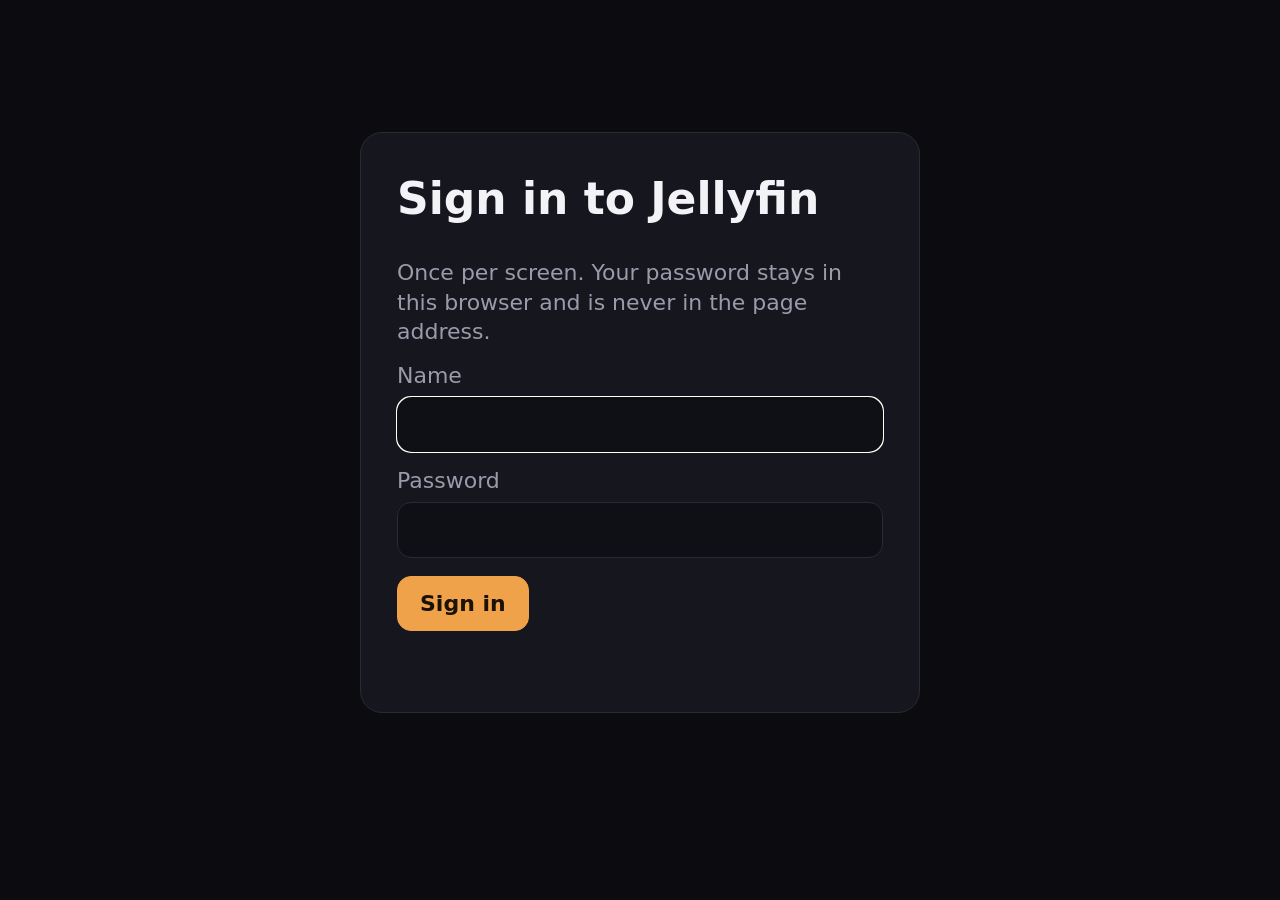
<file: dashboard/screen/index.html>
<!doctype html>
<html lang="en">
<head>
<meta charset="utf-8">
<meta name="viewport" content="width=device-width, initial-scale=1">
<title>Screen Player</title>
<link rel="stylesheet" href="screen.css?v=5">
</head>
<body>
<header id="head" hidden>
  <span class="brand">SCREEN PLAYER</span>
  <nav id="nav"></nav>
  <form class="search" method="get" action="./"><input type="text" name="q" placeholder="Search shows and films" autocomplete="off"><button class="primary" type="submit">Search</button></form>
  <span class="acct"><button type="button" id="who" title="Account">Account ▾</button><span class="acctmenu" id="acctmenu" hidden><a class="btn" id="adm" href="?admin=1" title="Hide titles from this account's Screen Player">Admin</a><button id="out" type="button">Sign out</button></span></span>
</header>
<main id="main"></main>
<script src="jf.js?v=4"></script>
<script>
/* One address per place (home, a list, a show, a search), so the screen's sync carries everyone to the same page.
   Nothing about who is signed in is in the address. */
const $ = s => document.querySelector(s), main = $("#main"), q = new URLSearchParams(location.search), PER = 30;
const el = (tag, cls, text) => { const e = document.createElement(tag); if (cls) e.className = cls; if (text != null) e.textContent = text; return e; };
const link = (href, label, cls) => { const a = el("a", cls, label); a.href = href; return a; };

function loginBox(msg) {
  $("#head").hidden = true; main.replaceChildren();
  const box = el("form", "box"); box.append(el("h1", null, "Sign in to Jellyfin"), el("div", "note", "Once per screen. Your password stays in this browser and is never in the page address."));
  const u = el("input"), p = el("input"); u.type = "text"; p.type = "password"; u.name = "u"; p.name = "p"; u.autocomplete = "username";
  box.append(el("label", null, "Name"), u, el("label", null, "Password"), p);
  const err = el("div", "err", msg || ""), go = el("button", "primary", "Sign in"); go.type = "submit"; go.style.marginTop = "18px"; box.append(go, err);
  const warn = el("div", "note", ""); warn.style.cssText = "margin-top:16px;padding:12px 14px;border-radius:12px;background:#3a2a10;color:#ffd9a0"; warn.hidden = true;
  warn.textContent = "Careful: this is a shared screen, so everything you type here is sent to everyone at it. Sign in on your MinePad (it's private) instead. The login is shared with the screens on this PC.";
  box.append(warn); const check = () => { warn.hidden = !JF.onSharedScreen(); }; check(); setTimeout(check, 2500);
  box.onsubmit = async e => { e.preventDefault(); if (JF.onSharedScreen() && !box.dataset.ok) { box.dataset.ok = "1"; err.textContent = "Press Sign in again if you really want to type your password on this shared screen."; return; } err.textContent = "Signing in…"; try { await JF.login(u.value.trim(), p.value); location.reload(); } catch (x) { err.textContent = x.message; } };
  main.append(box); u.focus();
}
// posters load as they come near the view, so "See all" can show the whole library on one page
const artSeen = "IntersectionObserver" in window ? new IntersectionObserver(es => es.forEach(e => { if (e.isIntersecting) { e.target.style.backgroundImage = `url("${e.target.dataset.src}")`; artSeen.unobserve(e.target); } }), { rootMargin: "600px" }) : null;
const lazyArt = art => { if (artSeen) artSeen.observe(art); else art.style.backgroundImage = `url("${art.dataset.src}")`; };
// Rows are only ever full: a section shows whole rows of posters for this screen's width (up to `rows` of them); if there
// aren't enough titles for one full row, it shows what there is. Worked out again when the screen changes size.
const fitGrid = g => { const n = g.children.length, rows = +g.dataset.rows || 0; if (!rows) return;
  const cols = getComputedStyle(g).gridTemplateColumns.split(" ").filter(Boolean).length || 1;
  const keep = n < cols ? n : Math.min(Math.floor(n / cols), rows) * cols; [...g.children].forEach((c, i) => { c.hidden = i >= keep; }); };
window.addEventListener("resize", () => document.querySelectorAll(".grid[data-rows]").forEach(fitGrid));
const tile = (item, href, wide) => {
  const a = link(href, "", "tile"), art = el("div", "art" + (wide ? " wide" : "")); const pic = wide && item.ParentThumbItemId ? [item.ParentThumbItemId, "Thumb"] : [item.Type === "Episode" ? (item.SeriesId || item.Id) : item.Id, "Primary"];
  art.dataset.src = JF.img(pic[0], wide ? 300 : 420, pic[1]); lazyArt(art);
  const ud = item.UserData || {}; if (ud.PlayedPercentage > 1 && ud.PlayedPercentage < 99) { const b = el("div", "bar"); b.style.width = ud.PlayedPercentage + "%"; art.append(b); }
  const ep = item.Type === "Episode"; a.append(art, el("div", "t", ep ? item.SeriesName : item.Name), el("div", "s", ep ? `S${item.ParentIndexNumber} · E${item.IndexNumber} · ${item.Name}` : [item.ProductionYear, item.Type === "Series" ? "Show" : "Film"].filter(Boolean).join(" · ")));
  return a;
};
const target = it => it.Type === "Series" ? `?series=${it.Id}` : it.Type === "Movie" ? `?film=${it.Id}` : `player.html?id=${it.Id}`;
const section = (title, items, wide, more, rows) => { if (!items.length) return; const hd = el("div", "sechead"); hd.append(el("h2", null, title)); if (more) hd.append(link(more[0], more[1], "more")); main.append(hd); const g = el("div", "grid" + (wide ? " wide" : "")); if (rows) g.dataset.rows = rows; items.forEach(it => g.append(tile(it, target(it), wide))); main.append(g); fitGrid(g); };
const mins = t => { const m = JF.ticksToMin(t); return m >= 60 ? Math.floor(m / 60) + "h " + (m % 60) + "m" : m + " min"; };
const backdrop = it => JF.img(it.Type === "Episode" ? (it.SeriesId || it.Id) : it.Id, 1280, "Backdrop");
const meta = it => [it.ProductionYear, it.OfficialRating, it.RunTimeTicks && it.Type !== "Series" ? mins(it.RunTimeTicks) : null, it.CommunityRating ? "★ " + it.CommunityRating.toFixed(1) : null, (it.Genres || []).slice(0, 3).join(", ")].filter(Boolean).join("  ·  ");
/* A big picture across the top with what to do next. */
function hero(it, label, href) {
  const h = el("section", "hero"); h.style.backgroundImage = `linear-gradient(0deg, #0b0b10 0%, #0b0b1000 45%), linear-gradient(90deg, #0b0b10f2 10%, #0b0b10aa 45%, #0b0b1022 80%), url("${backdrop(it)}")`;
  const ep = it.Type === "Episode", ud = it.UserData || {}, left = it.RunTimeTicks && ud.PlaybackPositionTicks ? JF.ticksToMin(it.RunTimeTicks - ud.PlaybackPositionTicks) : 0;
  const inner = el("div", "in"), txt = el("div", "txt"); inner.append(txt);
  txt.append(el("div", "kicker", label), el("h1", null, ep ? it.SeriesName : it.Name), el("div", "sub", ep ? `S${it.ParentIndexNumber} · E${it.IndexNumber} · ${it.Name}` : meta(it)));
  if (it.Overview) txt.append(el("div", "overview clamp3", it.Overview));
  if (ud.PlayedPercentage > 1 && ud.PlayedPercentage < 99) { const pr = el("div", "heroprog"), f = el("i"); f.style.width = ud.PlayedPercentage + "%"; pr.append(f); const row = el("div", "progrow"); row.append(pr, el("span", null, left > 0 ? (left >= 60 ? Math.floor(left / 60) + " h " + (left % 60) + " min left" : left + " min left") : "")); txt.append(row); }
  const bar = el("div", "actions"); bar.append(link(href, ud.PlaybackPositionTicks > 0 ? "▶  Resume" : "▶  Play", "btn primary big"));
  if (ud.PlaybackPositionTicks > 0) bar.append(link(href + (href.includes("?") ? "&" : "?") + "t=0", "From the start", "btn big"));
  txt.append(bar); h.append(inner); main.append(h);
}
const nextOf = async (uid, series) => { const n = await JF.api(`/Shows/NextUp?UserId=${uid}&SeriesId=${series}&Limit=1&EnableUserData=true`); return (n.Items || [])[0]; };
const detail = (it, buttons) => {
  const h = el("section", "hero tall"); h.style.backgroundImage = `linear-gradient(90deg, #0b0b10f5 20%, #0b0b10aa 60%, #0b0b1044), url("${backdrop(it)}")`;
  const inner = el("div", "in"), poster = el("div", "poster"); poster.style.backgroundImage = `url("${JF.img(it.Id, 520)}")`;
  const txt = el("div", "txt"); txt.append(el("h1", null, it.Name), el("div", "sub", meta(it)));
  if (it.Type === "Series" && it.ChildCount) txt.append(el("div", "sub", it.ChildCount + " season" + (it.ChildCount === 1 ? "" : "s")));
  if (it.Overview) txt.append(el("p", "overview", it.Overview)); const bar = el("div", "actions"); buttons.forEach(b => bar.append(b)); txt.append(bar);
  inner.append(poster, txt); h.append(inner); main.append(h);
};

async function page() {
  const s = JF.session(); if (!s) return loginBox();
  $("#head").hidden = false; $("#who").textContent = s.name + "  ▾"; $("#who").onclick = e => { e.stopPropagation(); $("#acctmenu").hidden = !$("#acctmenu").hidden; }; document.addEventListener("click", () => { $("#acctmenu").hidden = true; }); $("#out").onclick = () => { JF.logout(); location.href = "./"; };
  const view = q.get("view"), term = q.get("q"), series = q.get("series"), film = q.get("film"), page = +q.get("page") || 0, uid = s.userId, F = "&Fields=ProductionYear,CommunityRating,OfficialRating,Genres,Overview&EnableUserData=true";
  const pf = await JF.prefs(), hidden = pf.hidden, filmsOnly = pf.hideShows && !JF.isAdmin();
  const EX = hidden.size ? "&ExcludeItemIds=" + [...hidden].slice(0, 120).join(",") : "", vis = a => (a || []).filter(i => !JF.isHidden(i, hidden) && !(filmsOnly && JF.isShow(i)));
  if (q.has("admin")) return adminPage(uid, pf, F);
  const nav = $("#nav"); nav.replaceChildren(); const tabs = [["Home", "./", !view && !term && !series && !film]]; if (!filmsOnly) tabs.push(["Shows", "?view=shows", view === "shows"]); tabs.push(["Films", "?view=films", view === "films"]);
  tabs.forEach(([l, h, on]) => nav.append(link(h, l, on ? "on" : ""))); $("#head form input").placeholder = filmsOnly ? "Search films" : "Search shows and films";
  const types = filmsOnly ? "Movie" : "Series,Movie";
  if ((series || view === "shows") && filmsOnly) { main.append(el("div", "box", "This isn't available.")); return; }
  if (series) {
    if (hidden.has(series) && !JF.isAdmin()) { main.append(el("div", "box", "This title isn't available.")); return; }
    const show = await JF.api(`/Users/${uid}/Items/${series}?Fields=Genres,Overview,CommunityRating,OfficialRating`), seasons = (await JF.api(`/Shows/${series}/Seasons?UserId=${uid}`)).Items, season = q.get("season") || (seasons[0] && seasons[0].Id);
    show.ChildCount = show.ChildCount || seasons.length; const nx = await nextOf(uid, series).catch(() => null);
    const firstEp = !nx ? ((await JF.api(`/Shows/${series}/Episodes?UserId=${uid}&Limit=1&EnableUserData=true`)).Items || [])[0] : null, go = nx || firstEp;
    const btns = []; if (go) { const started = nx && nx.UserData && nx.UserData.PlaybackPositionTicks > 0; btns.push(link(`player.html?id=${go.Id}`, started ? `▶  Resume S${go.ParentIndexNumber} E${go.IndexNumber}` : nx ? `▶  Play next: S${go.ParentIndexNumber} E${go.IndexNumber}` : `▶  Play S${go.ParentIndexNumber} E${go.IndexNumber}`, "btn primary big")); }
    detail(show, btns);
    const bar = el("div"); bar.style.cssText = "display:flex;gap:12px;flex-wrap:wrap;margin:26px 0 8px"; seasons.forEach(se => bar.append(link(`?series=${series}&season=${se.Id}`, se.Name, "btn" + (se.Id === season ? " primary" : "")))); main.append(bar);
    if (season) { const eps = (await JF.api(`/Shows/${series}/Episodes?UserId=${uid}&SeasonId=${season}&Fields=Overview&EnableUserData=true`)).Items;
      eps.forEach(e => { const ud = e.UserData || {}, r = link(`player.html?id=${e.Id}`, "", "row ep"), th = el("div", "thumb"); th.style.backgroundImage = `url("${JF.img(e.Id, 180)}")`;
        if (ud.PlayedPercentage > 1 && ud.PlayedPercentage < 99) { const b = el("div", "bar"); b.style.width = ud.PlayedPercentage + "%"; th.append(b); }
        const d = el("div", "grow"); d.append(el("div", "ttl", `${e.IndexNumber != null ? e.IndexNumber + ". " : ""}${e.Name}`), el("div", "d", [mins(e.RunTimeTicks), ud.Played ? "✓ watched" : ud.PlayedPercentage > 1 ? Math.round(ud.PlayedPercentage) + "% watched" : ""].filter(Boolean).join(" · ")));
        if (e.Overview) d.append(el("div", "d clamp", e.Overview)); r.append(th, d); if (ud.Played) r.append(el("div", "tick", "✓")); main.append(r); }); }
    return;
  }
  if (film) {
    const m = await JF.api(`/Users/${uid}/Items/${film}?Fields=Genres,Overview,CommunityRating,OfficialRating`); if (JF.isHidden(m, hidden) && !JF.isAdmin()) { main.append(el("div", "box", "This title isn't available.")); return; }
    const ud = m.UserData || {}, b = [link(`player.html?id=${m.Id}`, ud.PlaybackPositionTicks > 0 ? "▶  Resume" : "▶  Play", "btn primary big")]; if (ud.PlaybackPositionTicks > 0) b.push(link(`player.html?id=${m.Id}&t=0`, "From the start", "btn big")); detail(m, b); return;
  }
  if (term) { const r = await JF.api(`/Users/${uid}/Items?searchTerm=${encodeURIComponent(term)}&IncludeItemTypes=${types}&Recursive=true&Limit=60${F}${EX}`); main.append(el("h2", null, `Results for “${term}”`)); if (!r.Items.length) main.append(el("p", "note", "Nothing found.")); section("", r.Items); return; }
  if (view === "shows" || view === "films") {
    const r = await JF.api(`/Users/${uid}/Items?IncludeItemTypes=${view === "shows" ? "Series" : "Movie"}&Recursive=true&SortBy=SortName${F}${EX}`);
    section((view === "shows" ? "All shows" : "All films") + ` (${vis(r.Items).length})`, vis(r.Items)); return;
  }
  // home
  const list = (type, sort, n) => JF.api(`/Users/${uid}/Items?IncludeItemTypes=${type}&Recursive=true&SortBy=${sort}&SortOrder=Descending&Limit=${n}${F}${EX}`);
  const [resume, next, films, shows, top] = await Promise.all([JF.api(`/Users/${uid}/Items/Resume?Limit=12&MediaTypes=Video${F}`), filmsOnly ? { Items: [] } : JF.api(`/Shows/NextUp?UserId=${uid}&Limit=12${F}`), list("Movie", "DateCreated", 30), filmsOnly ? { Items: [] } : list("Series", "DateCreated", 30), list("Movie", "CommunityRating", 30)]);
  const seen = new Set(), uniq = a => a.filter(i => { const k = i.SeriesId || i.Id; if (seen.has(k)) return false; seen.add(k); return true; });
  const cont = uniq(vis(resume.Items)), nxt = uniq(vis(next.Items)), lead = cont[0] || nxt[0] || vis(films.Items)[0];
  if (lead) { const isResume = lead === cont[0]; hero(lead, isResume ? "Continue watching" : lead === nxt[0] ? "Up next" : "Featured film", target(lead).startsWith("?") ? `player.html?id=${lead.Id}` : target(lead)); }
  section("Continue watching", cont.slice(lead === cont[0] ? 1 : 0), true, null, 1); section("New episodes", nxt.slice(lead === nxt[0] ? 1 : 0), true, null, 1);
  section("Films", vis(films.Items), false, ["?view=films", "See all films →"], 2); if (!filmsOnly) section("Shows", vis(shows.Items), false, ["?view=shows", "See all shows →"], 2); section("Top rated films", vis(top.Items), false, null, 1);
  const c = JF.can(); main.append(el("div", "codecs", "This screen's browser can play: " + [c.h264 && "H.264", c.hevc && "HEVC", c.vp9 && "VP9", c.av1 && "AV1", c.aac && "AAC", c.mp3 && "MP3", c.opus && "Opus"].filter(Boolean).join(", ")));
}

/* Admin: hide titles, or the whole Shows tab, from everyone who uses this account in the Screen Player. Needs the account's password again. */
async function adminPage(uid, pf, F) {
  const hidden = pf.hidden;
  $("#nav").replaceChildren(link("./", "← Back", ""));
  main.append(el("h2", null, "Admin"));
  const gate = () => {
    const box = el("form", "box"); box.style.margin = "6vh auto"; box.append(el("h1", null, "Admin"), el("div", "note", "Type this account's password again to change what's hidden. It unlocks for 10 minutes, in this tab only."));
    const p = el("input"); p.type = "password"; p.autocomplete = "current-password"; box.append(el("label", null, "Password"), p);
    const err = el("div", "err", ""), go = el("button", "primary", "Unlock"); go.type = "submit"; go.style.marginTop = "18px"; box.append(go, err);
    const warn = el("div", "note", "Careful: this is a shared screen, so everything you type is sent to everyone at it. Open this on your MinePad or a normal browser instead."); warn.style.cssText = "margin-top:16px;padding:12px 14px;border-radius:12px;background:#3a2a10;color:#ffd9a0"; warn.hidden = true; box.append(warn);
    const check = () => { warn.hidden = !JF.onSharedScreen(); go.disabled = JF.onSharedScreen(); p.disabled = JF.onSharedScreen(); }; check(); setTimeout(check, 2500);
    box.onsubmit = async e => { e.preventDefault(); if (JF.onSharedScreen()) return; err.textContent = "Checking…"; try { await JF.adminUnlock(p.value); location.reload(); } catch (x) { err.textContent = x.message; } };
    main.append(box);
  };
  if (!JF.isAdmin()) return gate();
  const lock = el("button", null, "Lock admin"); lock.type = "button"; lock.onclick = () => { JF.adminLock(); location.reload(); }; main.append(lock);
  main.append(el("p", "note", "What you hide disappears from the Screen Player for everyone signed in as this account, on every PC. It's all still in Jellyfin itself."));
  const save = async (nextHidden, hideShows) => { await JF.savePrefs({ hidden: nextHidden, hideShows }); location.reload(); };
  main.append(el("h2", null, "Shows tab"));
  const row = el("div", "row"); const d = el("div", "grow"); d.append(el("div", "ttl", pf.hideShows ? "Shows are hidden: the Screen Player shows films only" : "Shows are visible"), el("div", "d", "Hides the Shows tab, show pages, episodes in Continue watching and search results. You can still see everything while this admin page is unlocked."));
  const tg = el("button", "primary", pf.hideShows ? "Show the Shows tab" : "Hide the Shows tab"); tg.type = "button"; tg.onclick = () => save(hidden, !pf.hideShows); row.append(d, tg); main.append(row);
  main.append(el("h2", null, "Hidden now"));
  if (hidden.size) {
    const r = await JF.api(`/Users/${uid}/Items?Ids=${[...hidden].join(",")}&Fields=ProductionYear`); const g = el("div", "grid");
    for (const it of r.Items || []) { const t = tile(it, "#", false); t.removeAttribute("href"); const b = el("button", "primary", "Unhide"); b.type = "button"; b.style.cssText = "margin:0 12px 12px"; b.onclick = () => save(new Set([...hidden].filter(x => x !== it.Id)), pf.hideShows); t.append(b); g.append(t); }
    main.append(g); const known = new Set((r.Items || []).map(i => i.Id)); const gone = [...hidden].filter(x => !known.has(x)); if (gone.length) { const b = el("button", null, `Forget ${gone.length} title(s) no longer in the library`); b.type = "button"; b.onclick = () => save(new Set([...hidden].filter(x => known.has(x))), pf.hideShows); main.append(b); }
  } else main.append(el("p", "note", "Nothing is hidden."));
  main.append(el("h2", null, "Find a title to hide"));
  const f = el("form"); f.style.cssText = "display:flex;gap:10px;margin-bottom:20px"; const si = el("input"); si.type = "text"; si.placeholder = "Search shows and films"; si.value = q.get("find") || ""; si.name = "find"; const hid = el("input"); hid.type = "hidden"; hid.name = "admin"; hid.value = "1";
  const sb = el("button", "primary", "Search"); sb.type = "submit"; f.append(si, hid, sb); main.append(f);
  const term = q.get("find");
  if (term) {
    const r = await JF.api(`/Users/${uid}/Items?searchTerm=${encodeURIComponent(term)}&IncludeItemTypes=Series,Movie&Recursive=true&Limit=40${F}`); const g = el("div", "grid");
    for (const it of r.Items || []) { const t = tile(it, "#", false); t.removeAttribute("href"); const on = hidden.has(it.Id), b = el("button", on ? null : "primary", on ? "Unhide" : "Hide"); b.type = "button"; b.style.cssText = "margin:0 12px 12px"; b.onclick = () => save(on ? new Set([...hidden].filter(x => x !== it.Id)) : new Set([...hidden, it.Id]), pf.hideShows); t.append(b); g.append(t); }
    if (!(r.Items || []).length) main.append(el("p", "note", "Nothing found.")); main.append(g);
  }
}
page().catch(e => { if (e.code === 401) loginBox(e.message); else { $("#head").hidden = true; main.replaceChildren(el("div", "box", "Couldn't reach Jellyfin: " + e.message)); } });
</script>
</body>
</html>
</file>
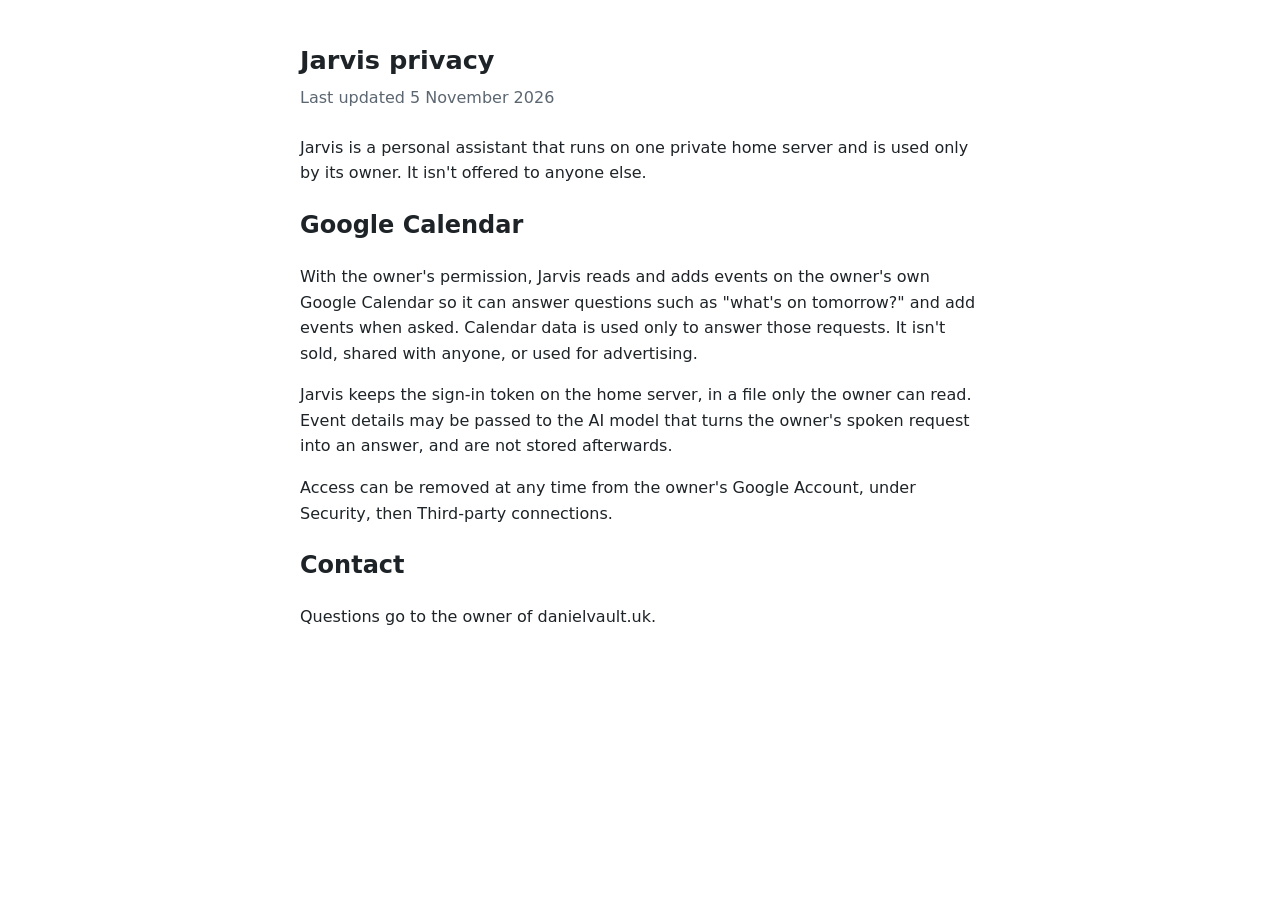
<file: dashboard/privacy.html>
<!doctype html>
<html lang="en">
<head>
<meta charset="utf-8">
<meta name="viewport" content="width=device-width, initial-scale=1">
<title>Jarvis privacy</title>
<style>
  :root { --bg: #ffffff; --text: #1d2327; --dim: #5b6670; }
  @media (prefers-color-scheme: dark) { :root { --bg: #0b1117; --text: #e3e9ee; --dim: #9aa6b1; } }
  body { margin: 0; background: var(--bg); color: var(--text); font: 16px/1.6 system-ui, sans-serif; }
  main { max-width: 680px; margin: 0 auto; padding: 40px 16px; }
  h1 { font-size: 1.6rem; margin: 0 0 4px; }
  p.date { color: var(--dim); margin: 0 0 24px; }
</style>
</head>
<body>
<main>
  <h1>Jarvis privacy</h1>
  <p class="date">Last updated 5 November 2026</p>
  <p>Jarvis is a personal assistant that runs on one private home server and is used only by its owner. It isn't offered to anyone else.</p>
  <h2>Google Calendar</h2>
  <p>With the owner's permission, Jarvis reads and adds events on the owner's own Google Calendar so it can answer questions such as "what's on tomorrow?" and add events when asked. Calendar data is used only to answer those requests. It isn't sold, shared with anyone, or used for advertising.</p>
  <p>Jarvis keeps the sign-in token on the home server, in a file only the owner can read. Event details may be passed to the AI model that turns the owner's spoken request into an answer, and are not stored afterwards.</p>
  <p>Access can be removed at any time from the owner's Google Account, under Security, then Third-party connections.</p>
  <h2>Contact</h2>
  <p>Questions go to the owner of danielvault.uk.</p>
</main>
</body>
</html>
</file>
<file: dashboard/screen/screen.css>
/* Screen Player: a big-button Jellyfin picker and player for the WebDisplays screens in Minecraft.
   Everything is a plain link, so a laser pointer or the in-game mouse can drive it. */
[hidden] { display: none !important; }
:root { --bg:#0b0b10; --panel:#16161e; --line:#2a2a36; --text:#f2f2f7; --muted:#9a9aab; --accent:#f0a24a; }
* { box-sizing: border-box; }
html, body { margin: 0; background: var(--bg); color: var(--text); font: 22px/1.35 system-ui, "Segoe UI", sans-serif; }
a { color: inherit; text-decoration: none; }
header { display: flex; align-items: center; gap: 14px; padding: 16px 28px; background: var(--panel); border-bottom: 1px solid var(--line); position: sticky; top: 0; z-index: 5; flex-wrap: wrap; }
header .brand { font-weight: 700; letter-spacing: .04em; color: var(--accent); margin-right: 8px; }
nav a, .btn, button { display: inline-block; padding: 12px 22px; border-radius: 14px; background: #222230; border: 1px solid var(--line); color: var(--text); font: inherit; cursor: pointer; }
nav { display: flex; gap: 12px; flex-wrap: wrap; }
nav a.on, .btn.primary, button.primary { background: var(--accent); color: #1a1205; border-color: var(--accent); font-weight: 600; }
nav a:hover, .btn:hover, button:hover { filter: brightness(1.2); }
form.search { display: flex; gap: 10px; margin-left: auto; }
input[type=text], input[type=password] { padding: 12px 16px; border-radius: 14px; border: 1px solid var(--line); background: #0f0f16; color: var(--text); font: inherit; min-width: 14em; }
main { padding: 24px 28px 60px; }
h2 { margin: 30px 0 14px; font-size: 1.15em; color: var(--muted); font-weight: 600; letter-spacing: .08em; text-transform: uppercase; }
.grid { display: grid; grid-template-columns: repeat(auto-fill, minmax(190px, 1fr)); gap: 20px; }
.grid.wide { grid-template-columns: repeat(auto-fill, minmax(300px, 1fr)); }
.tile { display: block; border-radius: 16px; overflow: hidden; background: var(--panel); border: 1px solid var(--line); }
.tile:hover { border-color: var(--accent); transform: translateY(-2px); }
.tile .art { aspect-ratio: 2/3; background: #1d1d28 center/cover no-repeat; position: relative; }
.tile .art.wide { aspect-ratio: 16/9; }
.tile .bar { position: absolute; left: 0; bottom: 0; height: 6px; background: var(--accent); }
.tile .t { padding: 10px 12px 2px; font-weight: 600; overflow: hidden; text-overflow: ellipsis; white-space: nowrap; }
.tile .s { padding: 0 12px 12px; color: var(--muted); font-size: .8em; overflow: hidden; text-overflow: ellipsis; white-space: nowrap; }
.row { display: flex; gap: 18px; align-items: center; padding: 14px 18px; border-radius: 16px; background: var(--panel); border: 1px solid var(--line); margin-bottom: 12px; }
.row:hover { border-color: var(--accent); }
.row .n { width: 2.4em; color: var(--accent); font-weight: 700; }
.row .d { color: var(--muted); font-size: .8em; }
.pages { display: flex; gap: 12px; margin-top: 28px; }
.note { color: var(--muted); }
.box { max-width: 560px; margin: 12vh auto; padding: 36px; background: var(--panel); border: 1px solid var(--line); border-radius: 22px; }
.box h1 { margin-top: 0; }
.box label { display: block; margin: 14px 0 6px; color: var(--muted); }
.box input { width: 100%; }
.err { color: #ff7b7b; margin-top: 14px; min-height: 1.4em; }
.codecs { margin-top: 36px; color: var(--muted); font-size: .72em; }
/* player */
body.player { background: #000; overflow: hidden; }
#v { position: fixed; inset: 0; width: 100vw; height: 100vh; background: #000; }
#top { position: fixed; top: 0; left: 0; right: 0; padding: 16px 24px; display: flex; gap: 16px; align-items: center; background: linear-gradient(#000c, #0000); z-index: 3; transition: opacity .4s; }
#top.hide { opacity: 0; pointer-events: none; }
#top .title { font-weight: 600; text-shadow: 0 1px 6px #000; overflow: hidden; text-overflow: ellipsis; white-space: nowrap; }
#msg { position: fixed; inset: 0; display: flex; align-items: center; justify-content: center; text-align: center; z-index: 2; padding: 40px; font-size: 1.1em; pointer-events: none; text-shadow: 0 1px 8px #000; }

/* home hero, detail pages, rows */
.hero { position: relative; margin: -24px -28px 10px; padding: 7vh 28px 6vh; background: #1d1d28 center/cover no-repeat; min-height: 42vh; display: flex; align-items: flex-end; border-bottom: 1px solid var(--line); }
.hero.tall { min-height: 52vh; align-items: center; }
.hero .in { display: flex; gap: 34px; align-items: flex-end; max-width: 1400px; width: 100%; }
.hero .kicker { color: var(--accent); font-weight: 700; letter-spacing: .1em; text-transform: uppercase; font-size: .75em; }
.hero h1 { margin: 6px 0 8px; font-size: 2.3em; line-height: 1.1; text-shadow: 0 2px 14px #000a; }
.hero .sub { color: #d6d6e0; margin: 4px 0; }
.hero .overview { max-width: 46em; color: #e4e4ee; margin: 14px 0 6px; line-height: 1.45; }
.hero .poster { flex: none; width: 200px; aspect-ratio: 2/3; border-radius: 16px; background: #222 center/cover; box-shadow: 0 10px 40px #000a; }
.hero .txt { flex: 1; min-width: 0; }
.actions { display: flex; gap: 14px; flex-wrap: wrap; margin-top: 18px; }
.btn.big { padding: 16px 34px; font-size: 1.05em; border-radius: 16px; }
.sechead { display: flex; align-items: baseline; justify-content: space-between; }
.sechead .more { color: var(--accent); font-size: .85em; }
.row.ep { padding: 12px 18px 12px 12px; }
.row.ep .thumb { flex: none; width: 190px; aspect-ratio: 16/9; border-radius: 10px; background: #1d1d28 center/cover; position: relative; overflow: hidden; }
.row.ep .thumb .bar { position: absolute; left: 0; bottom: 0; height: 5px; background: var(--accent); }
.row .grow { flex: 1; min-width: 0; } .row .ttl { font-weight: 600; }
.row .clamp { overflow: hidden; display: -webkit-box; -webkit-line-clamp: 2; -webkit-box-orient: vertical; }
.row .tick { color: #5fd38d; font-size: 1.6em; font-weight: 700; padding-right: 6px; }

/* player controls */
#bar { position: fixed; left: 0; right: 0; bottom: 0; z-index: 3; padding: 34px 28px 22px; background: linear-gradient(#0000, #000d 55%); transition: opacity .4s; }
#bar.hide { opacity: 0; pointer-events: none; }
#seek { height: 14px; border-radius: 8px; background: #ffffff30; cursor: pointer; position: relative; margin-bottom: 14px; overflow: hidden; }
#seek:hover { height: 18px; margin-bottom: 10px; }
#buf { position: absolute; left: 0; top: 0; bottom: 0; background: #ffffff40; }
#fill { position: absolute; left: 0; top: 0; bottom: 0; background: var(--accent); }
#bar .ctl { display: flex; align-items: center; gap: 14px; flex-wrap: wrap; }
#bar button { padding: 14px 24px; font-size: 1.05em; background: #ffffff1f; border-color: #ffffff30; border-radius: 14px; }
#bar button.primary { background: var(--accent); color: #1a1205; }
#bar .round { padding: 12px 18px; border-radius: 50%; }
#time { font-variant-numeric: tabular-nums; color: #e8e8f0; margin: 0 10px; }
#menu { position: absolute; right: 28px; bottom: 120px; display: flex; flex-direction: column; gap: 8px; padding: 14px; background: #101018f2; border: 1px solid var(--line); border-radius: 16px; max-height: 50vh; overflow: auto; min-width: 280px; }
#menu button { text-align: left; white-space: pre; }
#big { position: fixed; inset: 0; display: flex; align-items: center; justify-content: center; z-index: 2; cursor: pointer; }
#big svg { background: #000a; border-radius: 50%; padding: 26px; width: 150px; height: 150px; }
#top { z-index: 4; }

/* 2.6.1 polish: header on one line with an account menu, a stacked home banner with description and progress */
header { flex-wrap: nowrap; }
form.search input { min-width: 10em; width: 18vw; }
.acct { position: relative; }
.acct > button { white-space: nowrap; }
.acctmenu { position: absolute; right: 0; top: calc(100% + 8px); display: flex; flex-direction: column; gap: 8px; padding: 12px; background: #101018f5; border: 1px solid var(--line); border-radius: 16px; z-index: 6; min-width: 9em; box-shadow: 0 10px 30px #000a; }
.hero .in { align-items: flex-end; }
.hero .txt { max-width: 52em; }
.hero h1 { font-size: 2.6em; }
.clamp3 { overflow: hidden; display: -webkit-box; -webkit-line-clamp: 3; -webkit-box-orient: vertical; }
.progrow { display: flex; align-items: center; gap: 14px; margin: 14px 0 2px; color: #d6d6e0; font-size: .85em; }
.heroprog { flex: none; width: 260px; height: 8px; border-radius: 8px; background: #ffffff33; overflow: hidden; }
.heroprog i { display: block; height: 100%; background: var(--accent); }
#peek { position: fixed; bottom: 150px; z-index: 4; display: flex; flex-direction: column; align-items: center; gap: 6px; pointer-events: none; }
#peekimg { border-radius: 10px; border: 2px solid #fff6; background-color: #111; box-shadow: 0 8px 30px #000c; }
#peekt { padding: 4px 12px; border-radius: 10px; background: #000c; font-variant-numeric: tabular-nums; }
#volwrap { display: inline-flex; align-items: center; gap: 8px; padding: 0 6px; font-size: 1.1em; }
#vol { width: 150px; accent-color: var(--accent); height: 28px; }
.acctmenu > * { text-align: left; }
</file>
